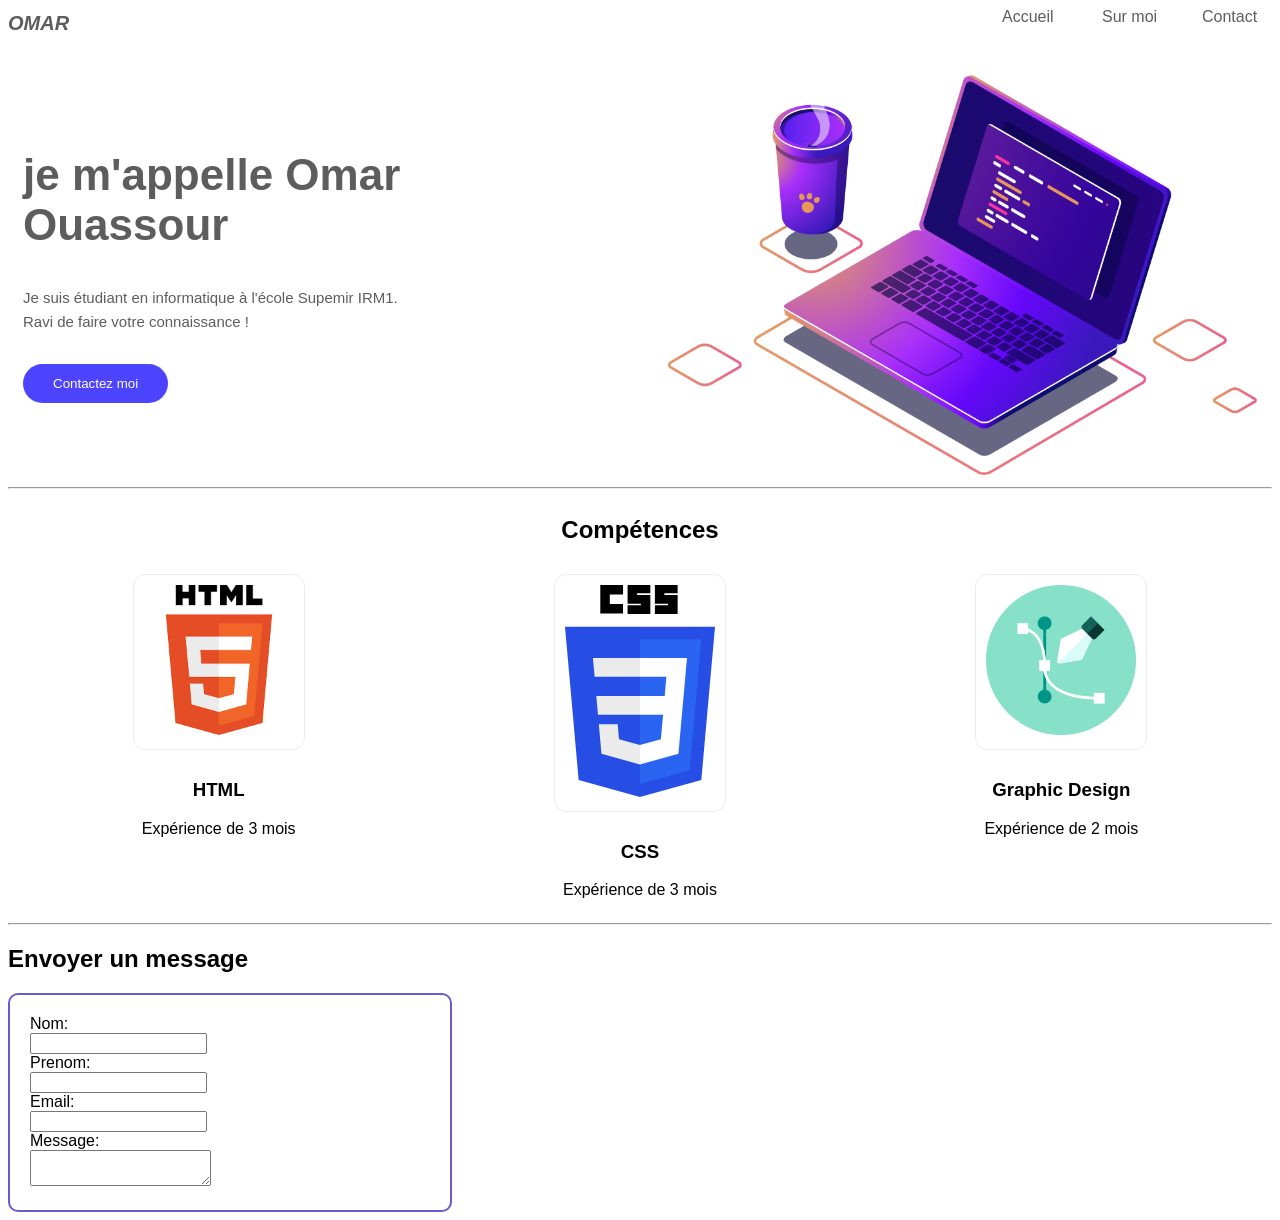
<file: index.html>
<!DOCTYPE html>
<html>

<head>
    <title>Portfolio</title>
    <link rel="stylesheet" href="style.css" />
</head>

<body>
    <header>
        <div class="container">
            <a href="#" class="logo"><strong>OMAR</strong></a>
            <ul>
                <li>Accueil</li>
                <li>Sur moi</li>
                <li>Contact</li>
            </ul>
        </div>
    </header>
    <section>
        <div class="content">
            <div class="flex-container">
                <div class="info">
                    <h1>je m'appelle Omar Ouassour</h1>
                    <p>Je suis étudiant en informatique à l'école Supemir IRM1.</p>
                    <p>Ravi de faire votre connaissance !</p>
                    <button><a href="#contact">Contactez moi</a></button>
                </div>
                <div class="image">
                    <img src="laptop.png" alt="Laptop">
                </div>
            </div>
        </div>
    </section>
    
    <hr />
    <section id="skills">
        <h1>Compétences</h1>
        <div class="skills-box">
            <div class="skill">
                <div class="skill-img">
                    <img src="html.png" alt="HTML Skill"/>
                </div>
                <div class="skill-text">
                    <h3>HTML</h3>
                    <p>Expérience de 3 mois</p>
                </div>
            </div>
    
            <div class="skill">
                <div class="skill-img">
                    <img src="css.svg" alt="CSS Skill"/>
                </div>
                <div class="skill-text">
                    <h3>CSS</h3>
                    <p>Expérience de 3 mois</p>
                </div>
            </div>
    
            <div class="skill">
                <div class="skill-img">
                    <img src="design.png" alt="Graphic Design Skill"/>
                </div>
                <div class="skill-text">
                    <h3>Graphic Design</h3>
                    <p>Expérience de 2 mois</p>
                </div>
            </div>
        </div>
    </section>
    <hr/>
    <section id="contact">
        <h2>Envoyer un message</h2>
        <form>
            <label for="fname">Nom:</label><br>
            <input type="text" id="fname" name="fname"><br>

            <label for="lname">Prenom:</label><br>
            <input type="text" id="lname" name="lname"><br>

            <label for="lname">Email:</label><br>
            <input type="email" id="lname" name="lname"><br>

            <label for="lname">Message:</label><br>
            <textarea id="message" name="message"></textarea><br>
        </form>
    </section>
</body>

</html>
</file>
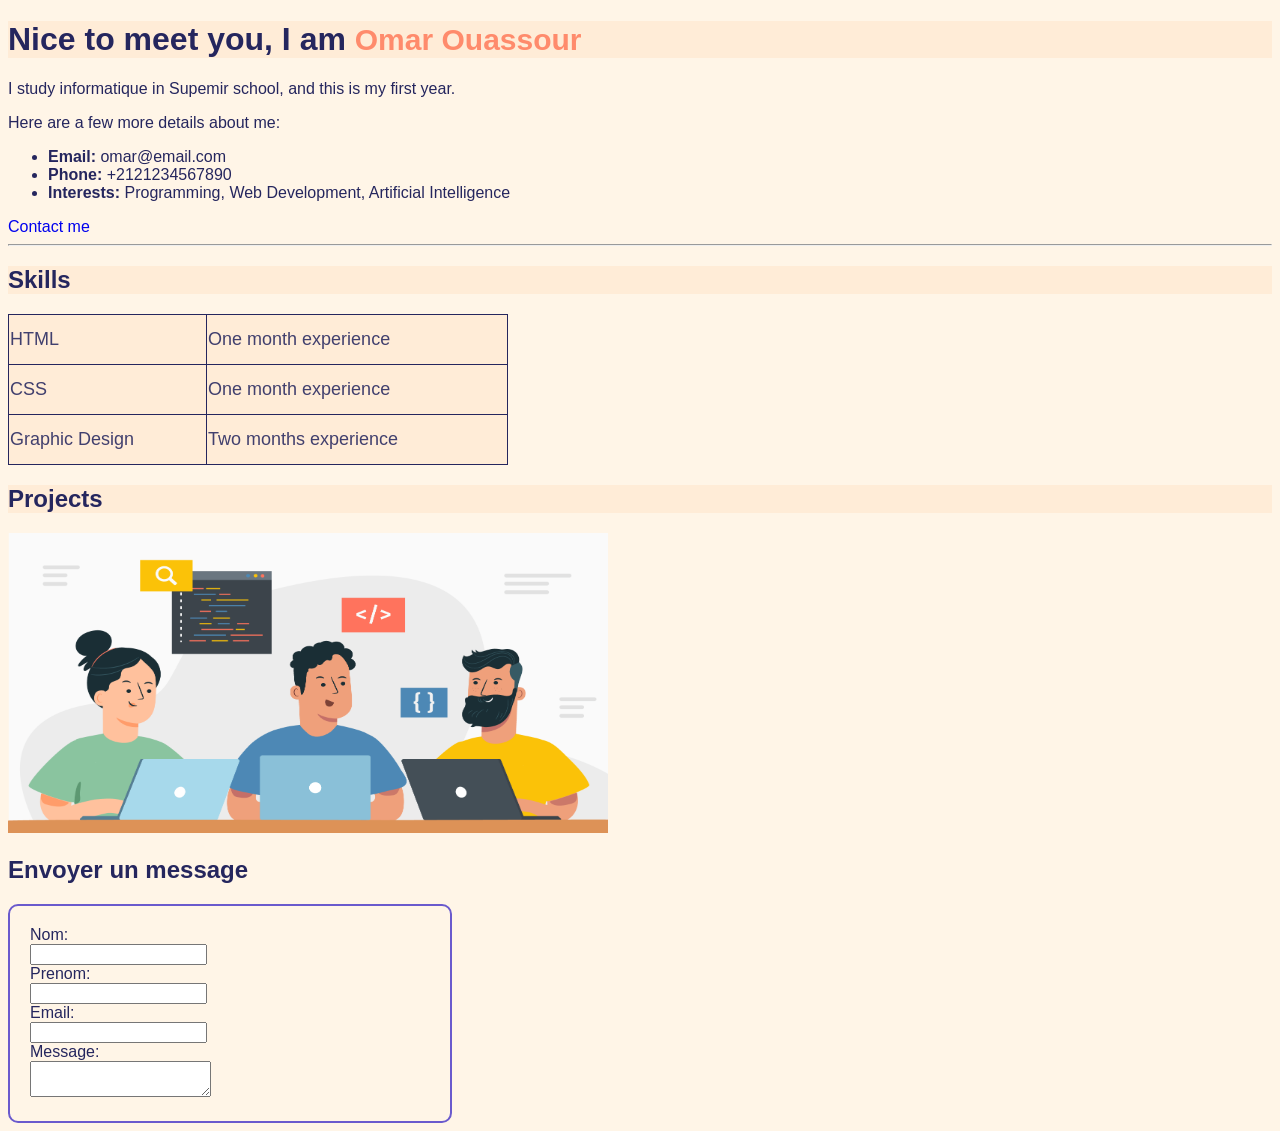
<file: Portfolio/index.html>
<!DOCTYPE html>
<html>

<head>
    <title>Portfolio</title>
    <link rel="stylesheet" href="style.css" />
</head>

<body>

    <h1>Nice to meet you, I am <span id="myname">Omar Ouassour</span></h1>
    <p>I study informatique in Supemir school, and this is my first year.</p>
    <p>Here are a few more details about me:</p>
    <ul>
        <li><strong>Email:</strong> omar@email.com</li>
        <li><strong>Phone:</strong> +2121234567890</li>
        <li><strong>Interests:</strong> Programming, Web Development, Artificial Intelligence</li>
    </ul>
    <a href="#contact">Contact me</a>
    <hr />
    <section id="skills">
        <h1>Skills</h1>
        <table class="skills-table">
            <tr>
                <td class="skill">HTML</td>
                <td class="experience">One month experience</td>
            </tr>
            <tr>
                <td class="skill">CSS</td>
                <td class="experience">One month experience</td>
            </tr>
            <tr>
                <td class="skill">Graphic Design</td>
                <td class="experience">Two months experience</td>
            </tr>
        </table>
    </section>

    <section id="projects">
        <h1>Projects</h1>
        <img src="image.png" alt="Image" />
    </section>

    <section id="contact">
        <h2>Envoyer un message</h2>
        <form>
            <label for="fname">Nom:</label><br>
            <input type="text" id="fname" name="fname"><br>
    
            <label for="lname">Prenom:</label><br>
            <input type="text" id="lname" name="lname"><br>
    
            <label for="lname">Email:</label><br>
            <input type="email" id="lname" name="lname"><br>
    
            <label for="lname">Message:</label><br>
            <textarea id="message" name="message"></textarea><br>
          </form>
    
    </section>

</body>

</html>
</file>
<file: style.css>
body {
    font-family: 'Open Sans', sans-serif;
}

a {
    text-decoration: none;
}

ul {
    list-style: none;
    padding: 0;
    margin: 0;
}

.flex-container {
    padding-left: 15px;
    padding-right: 15px;
}



/* End Global Rules */

/* Start Landing Page */




header .container {
    display: flex;
    align-items: center;
    justify-content: space-between;
}

header .logo {
    color: #5d5d5d;
    font-style: italic;
    text-transform: uppercase;
    font-size: 20px;
}


header ul {
    display: flex;
    align-items: center;
}



header ul li {
    margin-left: 30px;
    width: 70px;
    height: 30px;
    color: #5d5d5d;
    cursor: pointer;
    transition: .3s;
}
header ul li:hover {
    color: #271ed2;
}



section .content .flex-container {
    display: flex;
    align-items: center;
    justify-content: space-between;
}

section .content .info {
    width: 100%;
}

section .content .info h1 {
    color: #5d5d5d;
    font-size: 44px;
}

section .content .info p {
    margin: 0;
    line-height: 1.6;
    font-size: 15px;
    color: #5d5d5d;
}
section .content .info button a{ 
    text-decoration: none;
    color: #FFF;
}
section .content .info button {
    border: 0;
    border-radius: 20px;
    padding: 12px 30px;
    margin-top: 30px;
    background-color: #4d44ff;
}
section .content .info button:hover {
    background-color: #6c63ff;
}


section .content .image {
    text-align: right;
}

section .content .image img {
    width: 80%;
    text-align: right;
}
@media screen and (max-width: 768px) {
    .container {
        flex-direction: column;
        align-items: center;
    }

    ul {
        width: 80%;
        margin-top: 20px;
    }
}

@media screen and (max-width: 480px) {
    .container {
        padding: 10px;
    }

    ul {
        width: 100%;
        margin-top: 10px;
    }

    .image img {
        max-width: 100%;
        height: auto;
    }
}


.skills-table {
    border-collapse: collapse;
    width: 500px;
}

.skills-table tr {
    height: 50px;
    color: rgba(37, 38, 94, 0.87);
    font-size: 18px;
}

.skills-table td {
    border: 1px solid #25265e;
}


form {
    border: 2px solid slateblue;
    width: 400px;
    padding: 20px;
    border-radius: 10px;
} 

#skills {
    display: flex;
    flex-direction: column;
    align-items: center;
    text-align: center;
}

.skills-box {
    display: flex;
    justify-content: space-around;
    width: 100%;
}

.skill {
    display: flex;
    flex-direction: column;
    align-items: center;
    text-align: center;
}

.skill-img {
    width: 150px;
    margin: 10px;
    padding: 10px;
    border-radius: 12px;
    border: 1px solid rgb(236, 236, 236);
}

.skill-img img {
    width: 100%;
}

.skill-img:hover {
    box-shadow: 1px 1px 2px 4px whitesmoke;
    transform: scale(1.05);
}
</file>
<file: Portfolio/style.css>
body {
    background-color: #fff5e7;
    font-family: 'Roboto', sans-serif;
    color: #25265e;
}

h1 {
    background-color: #ffecd7;
}

#myname {
    color: #ff8b6c;
    font-size: 30px;
    font-family: 'Archivo', sans-serif;
}

tr {
    background-color: #ffecd7;
}

.skills-table {
    border-collapse: collapse;
    width: 500px;
}

.skills-table tr {
    height: 50px;
    color: rgba(37, 38, 94, 0.87);
    font-size: 18px;
}

.skills-table td {
    border: 1px solid #25265e;
}

a {
    text-decoration: none;
}

img {
    width: 600px;
    height: 300px;
}

form {
    border: 2px solid slateblue;
    width: 400px;
    padding: 20px;
    border-radius: 10px;
}
</file>
